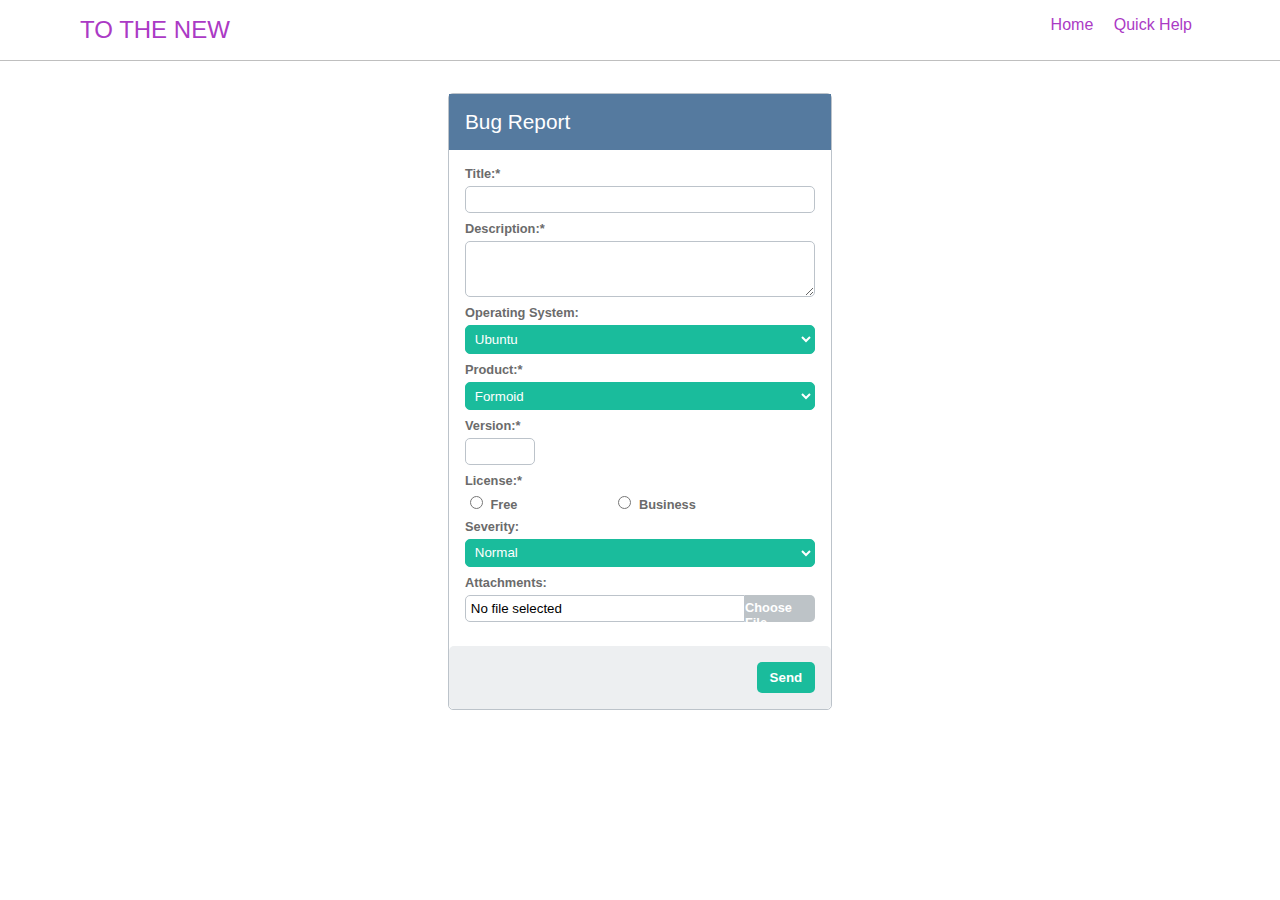
<file: form/index.html>
<!DOCTYPE html>
<html lang="en">
<head>
    <meta charset="UTF-8">
    <meta name="viewport" content="width=device-width, initial-scale=1.0">
    <link rel="stylesheet" href="styles.css">
    <title>Forms</title>
</head>
<body>
    <nav id="navbar">
        <div id="logo">
            TO THE NEW
        </div>
        <div id="nav-links">
            <span>Home</span>
            <span>Quick Help</span>
        </div>
    </nav>
    <main id="form-container">
        <header id="header">
            Bug Report
        </header>
        <form method="get" id="form-content">
            <div id="form-fields">
                <label for="title">Title:*</label>
                <input type="text" name="title" id="title" required>
                <label for="description">Description:*</label>
                <textarea name="description" id="description" rows="3" required></textarea>
                <label for="op-sys">Operating System:</label>
                <select name="operating-system" id="op-sys">
                    <option value="windows-xp" >Windows XP</option>
                    <option value="windows-10">Windows 10</option>
                    <option value="windows-11">Windows 11</option>
                    <option value="macos">MacOS</option>
                    <option value="ubuntu" selected>Ubuntu</option>
                </select>
                <label for="prod">Product:*</label>
                <select name="product" id="prod" required>
                    <option value="formoid-1" selected>Formoid</option>
                    <option value="formoid-2">Formoid</option>
                    <option value="formoid-3">Formoid</option>
                </select>
                <label for="version">Version:*</label>
                <input type="text" id="version" required>
                <label for="version">License:*</label>
                <div id="radio-group">
                    <div id="free-lic-radio">
                        <input type="radio" name="license" id="free-lic" value="free" >
                        <label for="free-lic">Free</label>
                    </div>
                    <div id="business-lic-radio">
                        <input type="radio" name="license" id="business-lic" value="business">
                        <label for="business-lic">Business</label>
                    </div>
                </div>
                <label for="severity">Severity:</label>
                <select name="severity" id="severe">
                    <option value="critical" >Critical</option>
                    <option value="moderate">Moderate</option>
                    <option value="normal" selected>Normal</option>
                </select>
                <label>Attachments:</label>
                <div id="attachment">
                    <input type="text" readonly value="No file selected" id="file-text">
                    <label for="file-upload" id="file-label">Choose File</label>
                    <input type="file" id="file-upload">
                </div>
            </div>
            <footer id="footer">
                <button type="submit">Send</button>
            </footer>
        </form>
    </main>
</body>
</html>
</file>
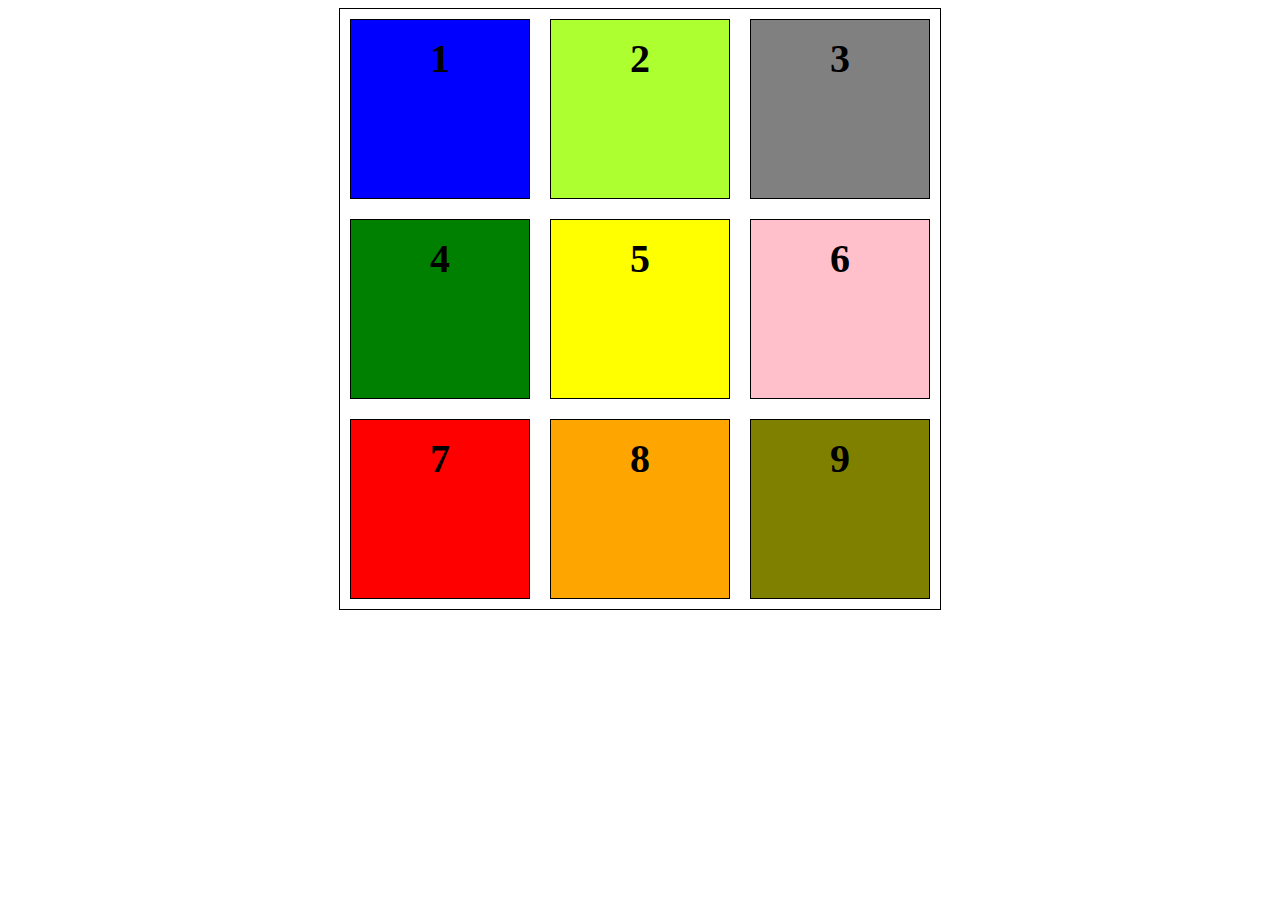
<file: grid/index.html>
<!DOCTYPE html>
<html lang="en">
<head>
    <meta charset="UTF-8">
    <meta name="viewport" content="width=device-width, initial-scale=1.0">
    <title>Document</title>
    <link rel="stylesheet" href="style.css">
</head>
<body>
     <div id="container">
         
         <div class="items" style="background-color:blue"; id="item1">
             1
         </div>
         <div class="items" style="background-color:greenyellow" id="item2">
 2
         </div>
         <div class="items" style="background-color:gray" id="item3">
 3
         </div>
         <div class="items" style="background-color:green" id="item4">
 4
         </div>
         <div class="items" style="background-color:yellow" id="item5">
 5
         </div>
         <div class="items" style="background-color:pink" id="item6">
 6
         </div>
         <div class="items" style="background-color:red" id="item7">
 7
         </div>
         <div class="items" style="background-color:orange" id="item8">
 8
         </div>
         <div class="items" style="background-color:olive" id="item9">
 9
         </div>

     </div>
</body>
</html>
</file>
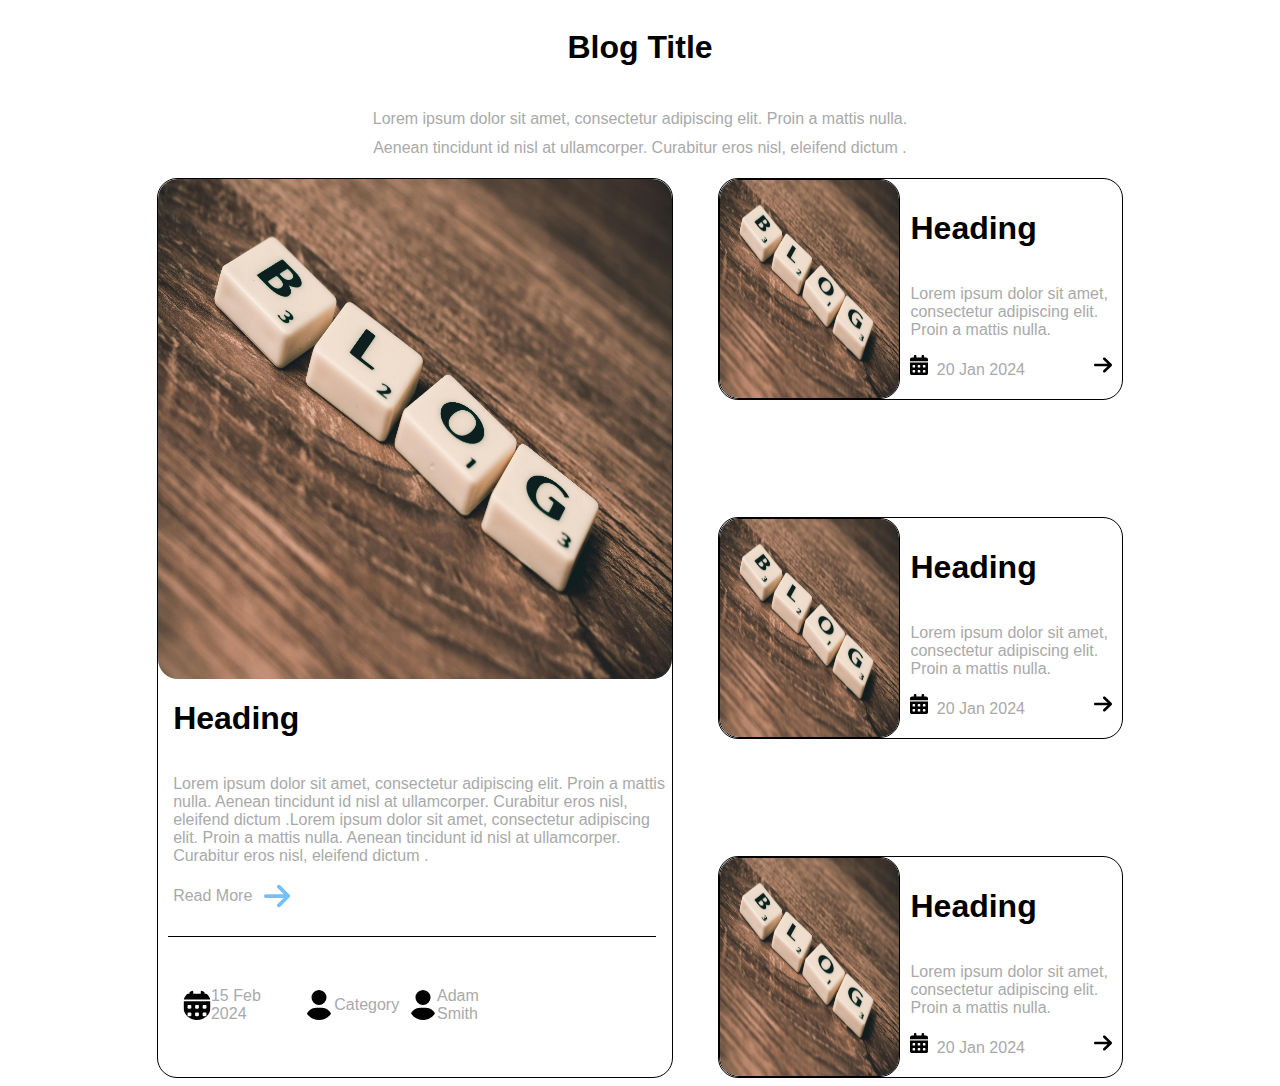
<file: webpage/index.html>
<!DOCTYPE html>
<html lang="en">
<head>
    <meta charset="UTF-8">
    <meta name="viewport" content="width=device-width, initial-scale=1.0">
    <title>Document</title>
    <link rel="stylesheet" type="text/css" href="style.css">
</head>
<body>
    <header>
        <h1>
       Blog Title
        </h1>
        <p>
            Lorem ipsum dolor sit amet, consectetur adipiscing elit. Proin a mattis nulla. Aenean tincidunt id nisl at ullamcorper. 
            Curabitur eros nisl, eleifend dictum . 
        </p>
    </header>

    <main>
       <section id="section1">
          <img src="blog.jpeg">
          <h1>Heading</h1>
          <p>Lorem ipsum dolor sit amet, consectetur adipiscing elit. Proin a mattis nulla. Aenean tincidunt id nisl at ullamcorper. 
            Curabitur eros nisl, eleifend dictum .Lorem ipsum dolor sit amet, consectetur adipiscing elit. Proin a mattis nulla. Aenean tincidunt id nisl at ullamcorper. 
            Curabitur eros nisl, eleifend dictum . </p>
            <div class="info-image" style="padding-left: 15px;">
                  <span>Read More </span>
                  <img style="width:30px; height: 30px;" src="arrow-right-blue.svg">
            </div>
            
            <div id="horizontal-line"></div>
            <div class="user-calender">
              <div class="info-image">
                <img src="calender.svg"style="width:30px; height: 30px;"  >
                <span>15 Feb 2024</span>
              </div>
              <div class="info-image" >
                <img src="user.svg" style="width:30px; height: 30px;">
                <span>Category</span>
              </div>
              <div class="info-image">
                <img src="user.svg"style="width:30px; height: 30px;" >
                <span>Adam Smith</span>
              </div>
            </div>
       </section>
       <section id="section2">
         <div class="section2-container">
             <img src="blog.jpeg" class="section2-container-image">

             
             <div class="section2-container-info">
                 <h1>
                     Heading
                 </h1>
                 <p>
                    Lorem ipsum dolor sit amet, consectetur adipiscing elit. Proin a mattis nulla. 
                 </p>
                 <div class="section2-date-info">
                    <span><img src="calender.svg">&nbsp; 20 Jan 2024 </span>
                    <img src="arrow-right.svg">
                 </div>
             </div>
         </div>
         <div class="section2-container">
            <img src="blog.jpeg" class="section2-container-image">

            
            <div class="section2-container-info">
                <h1>
                    Heading
                </h1>
                <p>
                   Lorem ipsum dolor sit amet, consectetur adipiscing elit. Proin a mattis nulla. 
                </p>
                <div class="section2-date-info">
                   <span><img src="calender.svg">&nbsp; 20 Jan 2024 </span>
                   <img src="arrow-right.svg">
                </div>
            </div>
        </div>
        <div class="section2-container">
            <img src="blog.jpeg" class="section2-container-image">

            
            <div class="section2-container-info">
                <h1>
                    Heading
                </h1>
                <p>
                   Lorem ipsum dolor sit amet, consectetur adipiscing elit. Proin a mattis nulla.
                </p>
                <div class="section2-date-info">
                   <span><img src="calender.svg">&nbsp; 20 Jan 2024 </span>
                   <img src="arrow-right.svg">
                </div>
            </div>
        </div>
         
    

       </section>
    </main>
    
</body>
</html>
</file>
<file: form/styles.css>
html, body {
    margin: 0;
    padding: 0;
}

* {
    box-sizing: border-box;
    font-family: sans-serif;
}

#navbar {
    width: auto;
    height: auto;
    border-bottom: 0.5px solid rgba(128, 128, 128, 0.5);
    display: flex;
    justify-content: space-between;
    padding: 1rem;
    flex-basis: 40%;
    margin-bottom: 2rem;
    padding-left: 5rem;
    padding-right: 5rem;
}

#logo {
    color: rgb(171, 58, 197);
    font-size: 1.5em;
    display: flex;
    justify-content: center;
    align-items: center;
    cursor: pointer;
}

#nav-links {
    color: rgb(171, 58, 197);
}

#nav-links > span {
    margin-inline: 0.5rem;
}

#nav-links > span:hover {
    cursor: pointer;
    text-decoration: underline;
}

#form-container {
    margin: auto;
    width: 30vw;
    height: auto;
    border: 1px solid #bcc3ca;
    border-radius: 5px;
    display: flex;
    flex-direction: column;
    margin-bottom: 2rem;
}

#header {
    color: white;
    background-color: #557a9f;
    flex-basis: 10%;
    padding: 1rem;
    font-size: 1.3em;
}

#form-content {
    flex-basis: 100%;
    display: flex;
    flex-direction: column;
    border-radius: 5px;
}

#form-fields {
    flex-basis: 90%;
    display: flex;
    flex-direction: column;
    padding: 1rem;
}

#version {
    width: 20%;
}

#radio-group {
    display: flex;
    gap: 6rem;
    margin-bottom: 0.1rem;
}

#attachment {
    display: flex;
    justify-content: center;
    align-items: center;
}

#file-text {
    flex-basis: 80%;
    border-top-right-radius: 0;
    border-bottom-right-radius: 0;
}

#file-label {
    background-color: #bdc3c7;
    flex-basis: 20%;
    border-top-right-radius: 5px;
    border-bottom-right-radius: 5px;
    color: white;
    display: inline-block;
    height: 27px;
    position: relative;
    top: -4px;
    padding-top: 5px;
}

input[type=file] {
    display: none;
}

input, textarea {
    border-radius: 5px;
    border: 1px solid #bcc3ca;
    padding: 0.3rem;
    margin-bottom: 0.5rem;
}

select {
    border: 1px solid #1abc9c;
    border-radius: 5px;
    padding: 0.3rem;
    margin-bottom: 0.5rem;
    background-color: #1abc9c;
    color: white;
}

label {
    font-size: 0.8em;
    padding-bottom: 5px;
    color: #6b6b6b;
    font-weight: bold;
}

#footer {
    flex-basis: 10%;
    background-color: #edeff1;
    padding: 1rem;
    display: flex;
    justify-content: end;
    border-radius: 5px;
}

button[type="submit"] {
    padding: 0.5rem 0.8rem;
    border-radius: 5px;
    border: none;
    background-color: #1abc9c;
    color: white;
    font-weight: bold;
    cursor: pointer;
}
</file>
<file: grid/style.css>
#container{
    display: grid;
    width: 600px;
    height: 600px;
    margin: auto;
    border: 1px solid black;
    /* grid-template-columns: auto auto auto;
    grid-template-rows: auto auto auto; */
    grid-template-areas: 'item1 item2 item3' 'item4 item5 item6' 'item7 item8 item9';
}
.items{
 border: 1px solid black;
 margin: 10px;
 padding: 15px;
 font-size: 40px;
 font-weight: bold;
 
 text-align: center;
 
}
#item1{
    grid-area: item1;
}
#item2{
    grid-area: item2;
}
#item3{
    grid-area: item3;
}
#item4{
    grid-area: item4;
}
#item5{
    grid-area: item5;
}
#item6{
    grid-area: item6;
}
#item7{
    grid-area: item7;
}
#item8{
    grid-area: item8;
}
#item9{
    grid-area: item9;
}
</file>
<file: webpage/style.css>
*{
    box-sizing: border-box;
    font-family: sans-serif;
    color: darkgray;
}
  /* header */

  header{
    width: 100%;
    display: flex;
    flex-direction: column;
    align-items: center;
  }
  header h1{
    color: black;
  }
  header p{
    width: 45%;
    text-align: center;
    line-height: 29px;
  }

  /* main */
  main{
    width: 80%;
    height: 900px;
    /* border: 1px solid black; */
    display: flex;
    justify-content: space-around;
    margin: auto;
  }

  /* section1 */


  #section1{
    width: 51%;
    border: 1px solid black;
    border-radius: 20px;
    display: flex;
    flex-direction: column;

  
  }
  #section1 img{
    display: inline-block;
    width: 100%;
    height: 500px;
    border-radius: 20px;
    overflow: hidden;
  
  }
  #section1 h1{
    color: black;
    padding-left: 15px;
  }
  #section1 p{
    padding-left: 15px;
  }
 .info-image{
    display: flex;
    align-items: center;
    cursor: pointer;
 }
 .info-image img{
    
    width: 20px;
    height: 20px;
    margin-left: 10px;
 }
 #horizontal-line{
    height: 0px;
    width: 95%;
    margin-top: 25px;
    margin-bottom: 20px;
    margin-left: 10px;
    margin-right: 10px;
    border-bottom: 1px solid black;
 }
 .user-calender{
    width: 70%;
    display: flex;
    justify-content: space-between;
    margin-top: 30px;
    padding-left: 15px;
 }







  /* section2 */
  #section2{
    width: 40%;
    display: flex;
    flex-direction: column;
    justify-content: space-between;
  }
  .section2-container{
    width: 100%;
    /* height: 200px; */
    border: 1px solid black;
    border-radius: 20px;
    display: flex;
    /* align-items: flex-end; */
    align-items: stretch;
  }
  .section2-container-image{
    width: 45%;
    height: 220px;
    border-radius: 20px;
   /* background-image: url(blog.jpeg); */
    border: 1px solid black;
    /* background-size: contain;
    background-repeat: no-repeat; */
  }
  .section2-container-info{
    width: 55%;
   
    display: flex;
    flex-direction: column;
    padding: 10px;
  }
  .section2-container-info h1{
    color: black;
  }
  .section2-date-info{
    display: flex;
    justify-content: space-between;
  }
  .section2-date-info img{
    height: 20px;
    height: 20px;
  }
</file>
